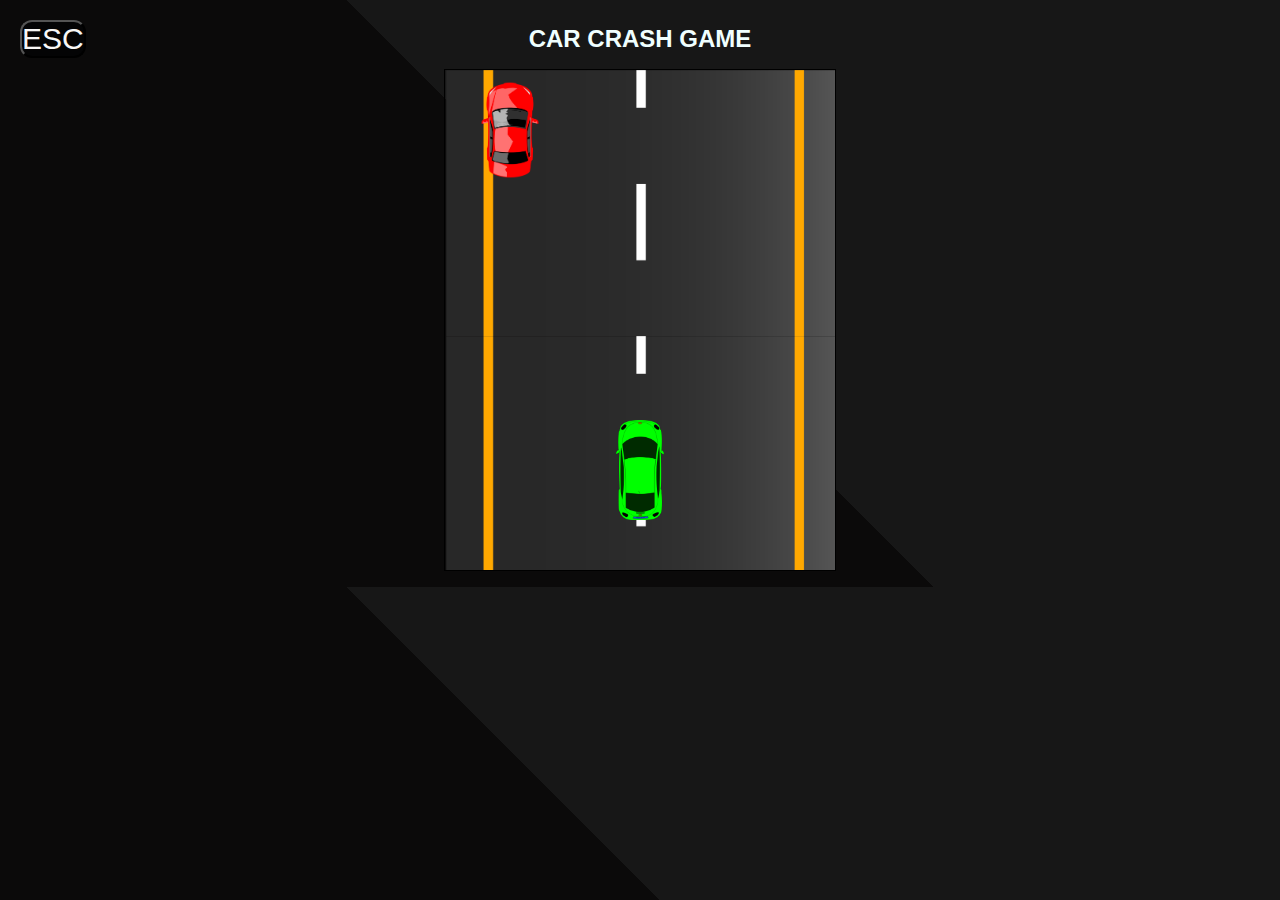
<file: car game/index.html>
<!DOCTYPE html>
<html lang="en">

<head>
    <meta charset="UTF-8">
    <meta name="viewport" content="width=device-width, initial-scale=1.0">
    <title>The cars</title>
    <link rel="stylesheet" href="css/style.css">
</head>

<body>
    <div id="audio">
        <audio id="myAudio" controls>
            <source src="audios/audio.mp3" type="audio/mpeg">
        </audio>
        <audio id="myAudio1" controls>
            <source src="audios/game_over.mp3" type="audio/mpeg">
        </audio>
    </div>
    <div id="title">
        <h2>CAR CRASH GAME</h2>
    </div>

    <div id="screen">
        <button id="esc" onclick="history.back()">ESC</button>
        <div id="game">
            <div id="red_car"><img src="images/red.png" alt="red_"></div>
            <div id="green_car"><img src="images/green.png" alt="green_"></div>
        </div>
        <div id="result">
            <h1>Game Over</h1>
            <p id="score"></p>
            <button id="butt" onclick="location.reload()">Restart</button>
        </div>
        <script src="Js/script.js"></script>


</body>

</html>
</file>
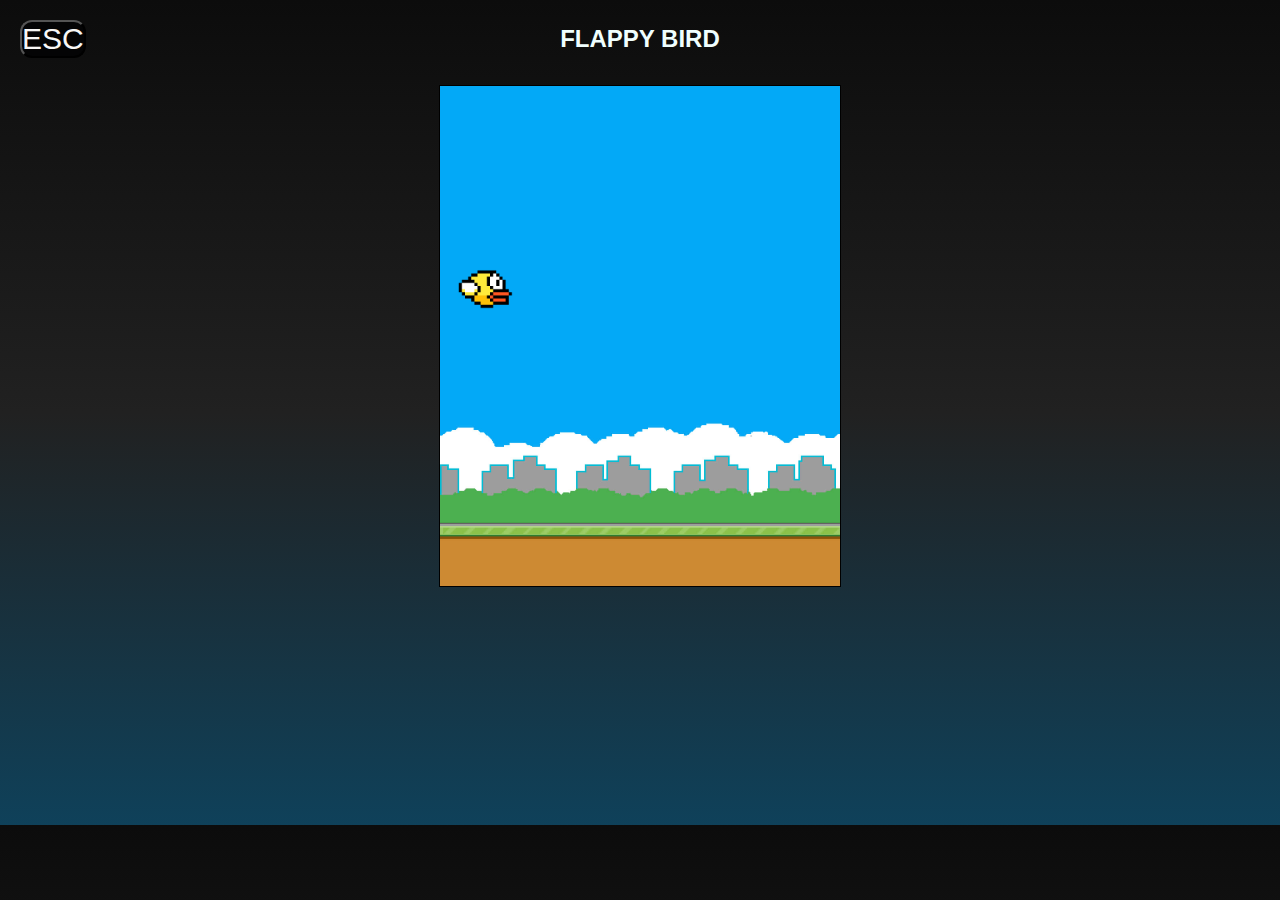
<file: flappy bird/index.html>
<!DOCTYPE html>
<html lang="en">

<head>
    <meta charset="UTF-8">
    <meta name="viewport" content="width=device-width, initial-scale=1.0">
    <title>Flappy Bird</title>
    <link rel="stylesheet" href="css/index.css">
</head>

<body>
    <div id="audios">
        <audio id="point_scored">
            <source src="sounds/sfx_point.wav" type="audio/mpeg">
        </audio>
        <audio id="wing">
            <source src="sounds/sfx_wing.wav" type="audio/mpeg">
        </audio>
        <audio id="over">
            <source src="sounds/sfx_die.wav" type="audio/mpeg">
        </audio>
    </div>
    <div id="title">
        <h2>FLAPPY BIRD</h2>
    </div>
    <!-- <div id="screen"> -->
        <button id="esc" onclick="history.back()">ESC</button>

        <div id="game">
            <div id="block"><img src="images/bottompipe.png" alt="bottompipe" height="500px" width="50px"></div>
            <div id="hole"></div>
            <div id="bird"><img src="images/bird.png" alt="bird"></div>
        </div>

        <div id="result">
            <h1>Game Over</h1>
            <p id="text"></p>
            <button id="butt" onclick="location.reload()">Restart</button>
        </div>
    <!-- </div> -->

    <script src="js/index.js"></script>
</body>

</html>
</file>
<file: car game/css/style.css>
*{
    margin: 0;
    padding: 0;
}
#audio{
    display: none   ;
}
#title{
    font-family:Verdana, Geneva, Tahoma, sans-serif;
    color: azure;
    text-align: center;
    margin-top: 25px;
}
body{
    background-color: aquamarine;
    background-image: -webkit-linear-gradient(45deg, rgb(11, 10, 10) 50%, rgb(71, 65, 65) 50%, rgb(23, 23, 23) 50%);
    /* min-height: 800px; */
}

#game{
    height: 500px;
    width: 390px;
    border: 1px solid black;
    margin: 1rem auto;
    background-image: url(../images/road1.png);
    background-size: contain;
    overflow: hidden; 
}

#red_car{
    height: 100px;
    width: 130px;
    /* background-color: rgb(237, 151, 151); */
    position: relative;
    top: 0px;
    left: 0px;
    text-align: center;
    animation: move 1s linear infinite;
   
} 

#red_car img{
    height: 120px;

}

@keyframes move {
    0%{
        top:0px;
    }
    100%{
        top: 651PX;
    }
}

#green_car{
    height: 100px;
    width: 130px;
    /* background-color: rgb(158, 239, 158); */
    position: relative;
    top: 250px;
    left: 130px;
    text-align: center;
}
#green_car img{
    height: 100px;;
}

#result{
    height: 150px;
    width: 400px;
    background-color: antiquewhite;
    font: arial;
    border-radius: 20px;
    text-align: center;
    margin: 4rem auto;
    color: black;
    display: none;

}

#score{
    font-size: 2.2rem;
    color: rgb(151, 4, 151);
}
    
#butt{
   padding: 0.5rem 1rem;
   background-color: black;
   color: antiquewhite;
   border-radius: 7px;
   cursor:pointer;
   margin-top: 10px;
   text-transform: uppercase;
}
#esc{
    /* margin-left: 200px;
    margin-top: 30px; */
    border-radius: 12px;
    font-size: 30px;
    background-color: rgb(4, 4, 5);
    color: rgb(248, 247, 247);
    display:block;
    position:absolute;
    top: 20px;
    left: 20px;
}
</file>
<file: flappy bird/css/index.css>
* {
    margin: 0%;
    padding: 0%;
}

#audios
{
    display: none;
}

body {
    background-color: azure;
    background-image: -webkit-linear-gradient(rgb(12, 12, 12), rgb(33, 33, 33), #0f415a);
    min-height: 800px;
}

#title{
    font-family:Verdana, Geneva, Tahoma, sans-serif;
    color: azure;
    text-align: center;
    margin-top: 25px;
}

#game {
    height: 500px;
    width: 400px;
    border: 1px solid black;
    background: url("../images/flap.jpg");
    background-size: cover;
    margin: 2rem auto;
    overflow: hidden;
    background-size: cover;
}

#block {
    width: 50px;
    height: 500px;
    background-color: rgb(51, 6, 176);
    position: relative;
    left: 400px;
    animation: block 2s linear infinite;
}

@keyframes block {
    0% {
        left: 400px;
    }

    100% {
        left: -50px;
    }
}

#hole {
    height: 150px;
    width: 49px;
    background-color: rgb(10, 6, 69);
    position: relative;
    left: 400px;
    top: -500px;
    animation: block 2s linear infinite;
    opacity: 0.5;
}

#bird {
    position: fixed;
    top: 100px;
    height: 50px;
    width: 50px;
}

#bird img {
    height: 100px;
    width: auto;
}

#result {
    height: 200px;
    width: 500px;
    background-color: #208c8c;
    margin: 5rem auto;
    border: 2px solid white;
    border-radius: 20px;
    display: none;
    text-align: center;
}

#butt {
    padding: 0.5rem 1rem;
    border: none;
    border-radius: 11px;
    background-color: #1d1d1d;
    color: beige;
    font-size: 1.5rem;
    text-transform: uppercase;
    margin-top: 1rem;
    cursor: pointer;
}

#text {
    margin-top: 1rem;
    font-size: 2rem;
    color: azure;
}

#esc{
    /* margin-left: 200px;
    margin-top: 30px; */
    border-radius: 12px;
    font-size: 30px;
    background-color: rgb(4, 4, 5);
    color: rgb(248, 247, 247);
    display:block;
    position:absolute;
    top: 20px;
    left: 20px;
}
</file>
